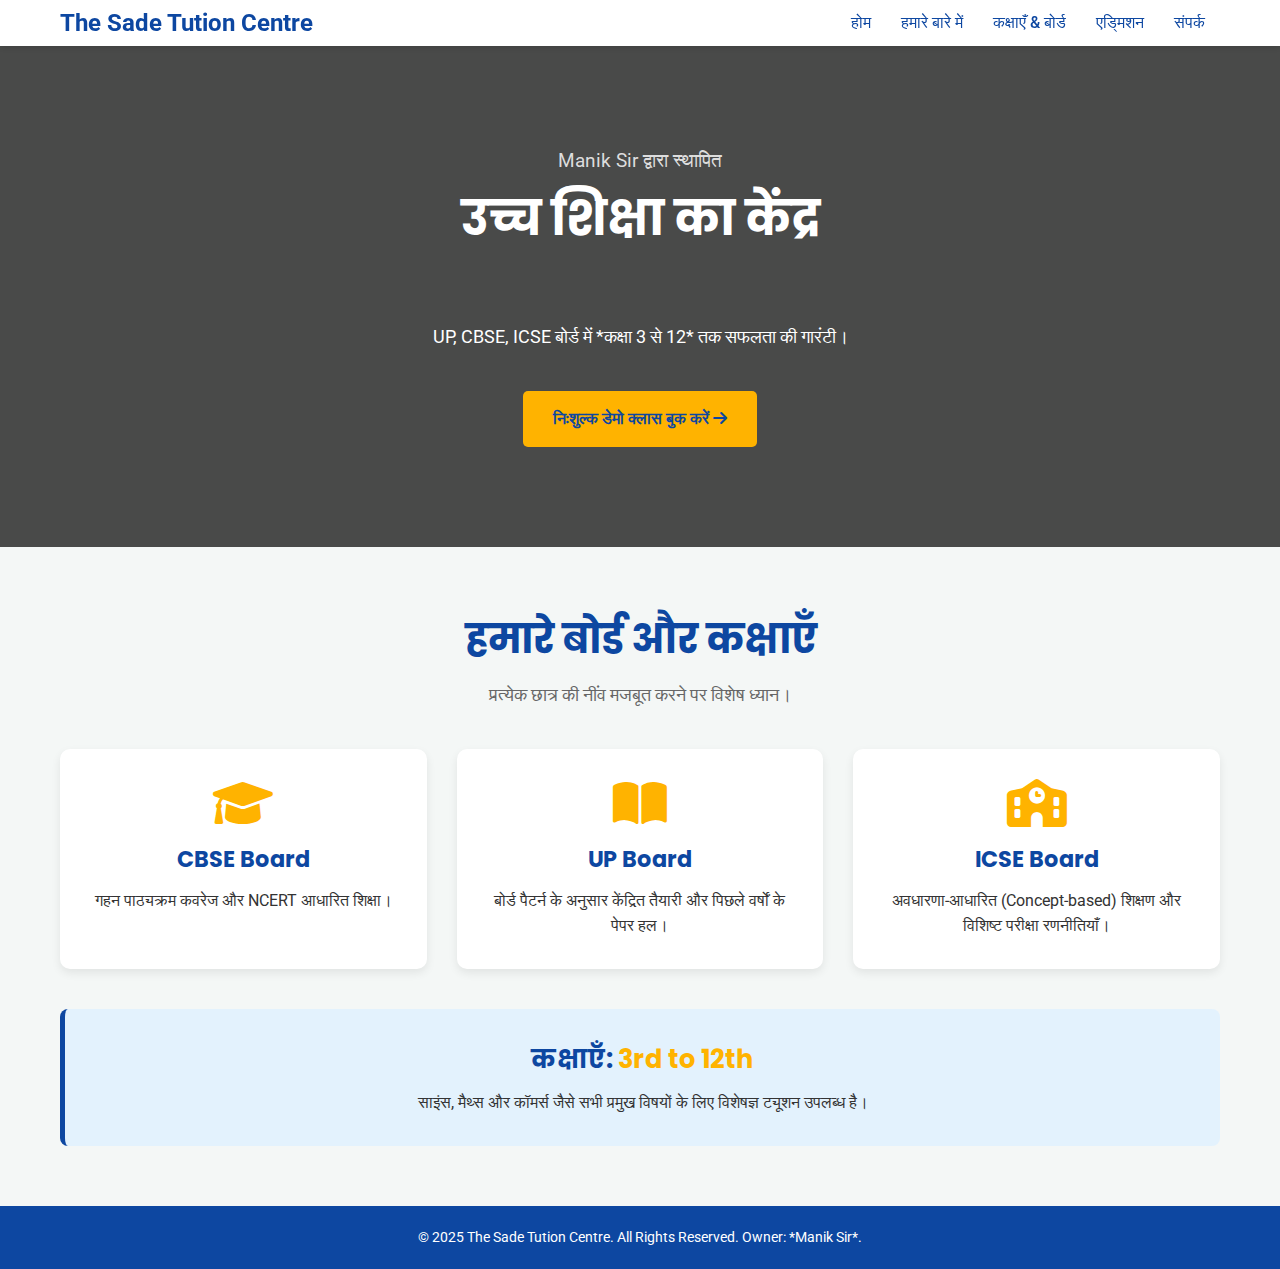
<file: index.html>
<!DOCTYPE html>
<html lang="hi">
<head>
    <meta charset="UTF-8">
    <meta name="viewport" content="width=device-width, initial-scale=1.0">
    <title>The Sade Tution Centre - Higher Learning</title>
    <link rel="stylesheet" href="style.css">
    <link href="https://fonts.googleapis.com/css2?family=Poppins:wght@400;600;700&family=Roboto:wght@400;500&display=swap" rel="stylesheet">
    <link rel="stylesheet" href="https://cdnjs.cloudflare.com/ajax/libs/font-awesome/6.0.0-beta3/css/all.min.css">
</head>
<body>
    <header>
        <nav class="container">
            <a href="#" class="logo">The Sade Tution Centre</a>
            <div class="menu-toggle" id="mobile-menu">
                <span class="bar"></span>
                <span class="bar"></span>
                <span class="bar"></span>
            </div>
            <ul class="nav-links" id="nav-links">
                <li><a href="index.html">होम</a></li>
                <li><a href="about.html">हमारे बारे में</a></li>
                <li><a href="co.html">कक्षाएँ & बोर्ड</a></li>
                <li><a href="https://form.jotform.com/dakshkumr1050/the-sade-registration-form">एड्मिशन</a></li>

                <li><a href="contect.html">संपर्क</a></li>
            </ul>
        </nav>
    </header>

    <section id="home" class="hero">
        <div class="container hero-content">
            <p class="owner-greeting">Manik Sir द्वारा स्थापित</p>
            <h1>उच्च शिक्षा का केंद्र</h1>
            <h2 id="typing-text"></h2> <p class="hero-description">UP, CBSE, ICSE बोर्ड में *कक्षा 3 से 12* तक सफलता की गारंटी।</p>
            <a href="https://form.jotform.com/dakshkumr1050/Thesadedemo" class="cta-button">निःशुल्क डेमो क्लास बुक करें <i class="fas fa-arrow-right"></i></a>
        </div>
    </section>

    <section id="courses" class="courses container">
        <h2>हमारे बोर्ड और कक्षाएँ</h2>
        <p class="section-subtitle">प्रत्येक छात्र की नींव मजबूत करने पर विशेष ध्यान।</p>
        
        <div class="board-grid">
            <div class="board-card">
                <i class="fas fa-graduation-cap"></i>
                <h3>CBSE Board</h3>
                <p>गहन पाठ्यक्रम कवरेज और NCERT आधारित शिक्षा।</p>
            </div>
            <div class="board-card">
                <i class="fas fa-book-open"></i>
                <h3>UP Board</h3>
                <p>बोर्ड पैटर्न के अनुसार केंद्रित तैयारी और पिछले वर्षों के पेपर हल।</p>
            </div>
            <div class="board-card">
                <i class="fas fa-school"></i>
                <h3>ICSE Board</h3>
                <p>अवधारणा-आधारित (Concept-based) शिक्षण और विशिष्ट परीक्षा रणनीतियाँ।</p>
            </div>
        </div>

        <div class="classes-info">
            <h3>कक्षाएँ: <span class="highlight">3rd to 12th</span></h3>
            <p>साइंस, मैथ्स और कॉमर्स जैसे सभी प्रमुख विषयों के लिए विशेषज्ञ ट्यूशन उपलब्ध है।</p>
        </div>
    </section>

    <footer>
        <div class="container">
            <p>&copy; 2025 The Sade Tution Centre. All Rights Reserved. Owner: *Manik Sir*.</p>
        </div>
    </footer>

    <script src="main.js"></script>
</body>
</html>
</file>
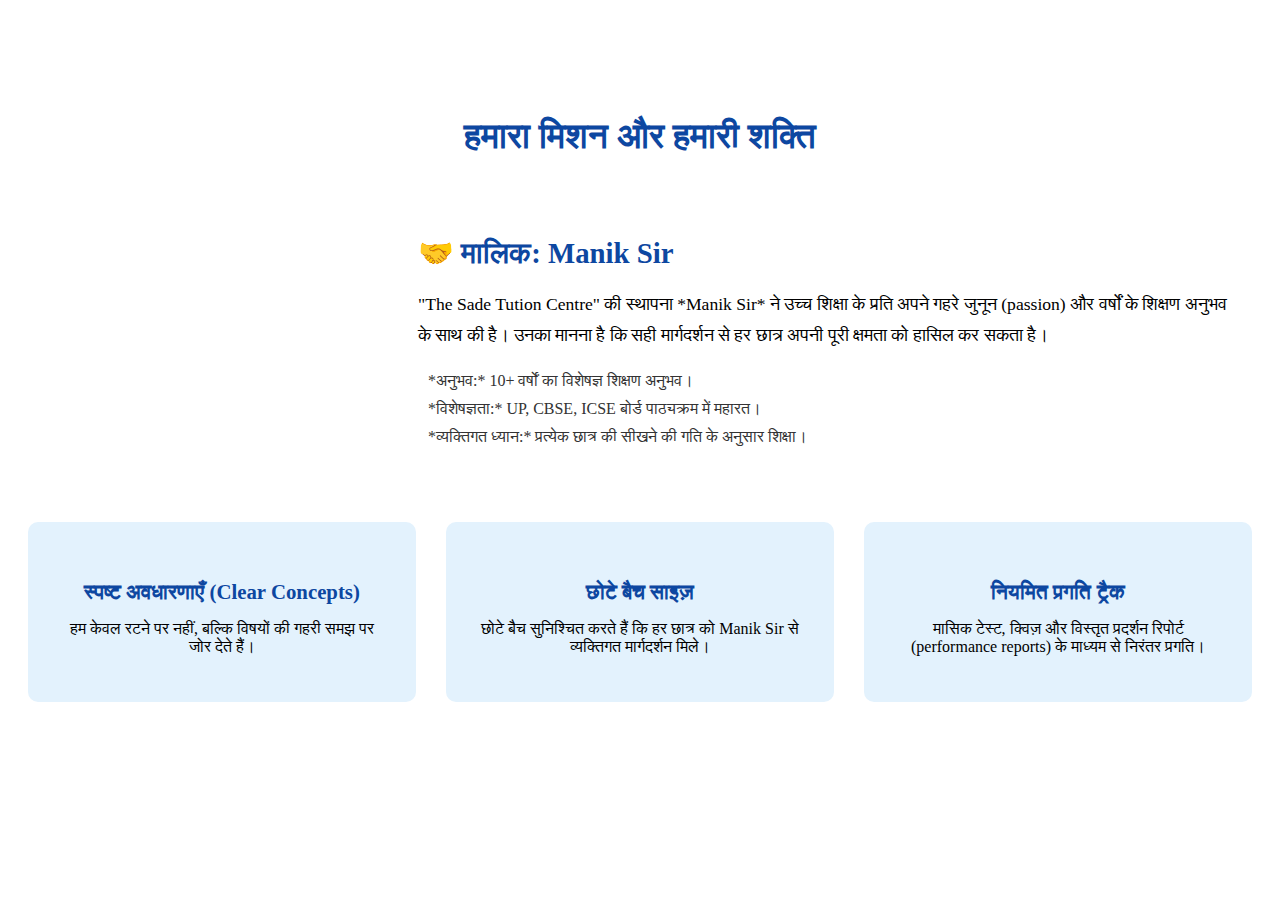
<file: about.html>
<!DOCTYPE html>
<html>

<head>
  <meta charset="UTF-8">
  <meta name="viewport" content="width=device-width, initial-scale=1">
  <title>About Us</title>
</head>
<style >
  /* --- About Us Section --- */
.about-us {
    padding: 80px 20px;
    background-color: #ffffff; /* White background for clean look */
    text-align: center;
}

.section-title {
    font-size: 2.2em;
    margin-bottom: 50px;
    color: #0d47a1;
    text-align: center;
}

.owner-profile {
    display: flex;
    flex-wrap: wrap; /* Allows wrapping on smaller screens */
    align-items: center;
    gap: 40px;
    margin-bottom: 60px;
    text-align: left;
}

.profile-image {
    flex: 1;
    min-width: 250px;
    max-width: 350px;
    border-radius: 50%; /* Circular image */
    overflow: hidden;
    box-shadow: 0 8px 15px rgba(0, 0, 0, 0.15);
}

.profile-image img {
    width: 100%;
    height: auto;
    display: block;
}

.profile-details {
    flex: 2;
    padding-right: 20px;
}

.profile-details h3 {
    font-size: 1.8em;
    color: #0d47a1;
    margin-bottom: 15px;
}

.manik-sir-intro {
    font-size: 1.1em;
    margin-bottom: 20px;
    line-height: 1.8;
}

.profile-details ul {
    list-style: none;
    padding: 0;
}

.profile-details ul li {
    margin-bottom: 10px;
    font-size: 1em;
    color: #333;
}

.profile-details ul li i {
    color: #ffb300; /* Yellow checkmark */
    margin-right: 10px;
}

/* --- Features Grid --- */
.features-grid {
    display: grid;
    grid-template-columns: repeat(auto-fit, minmax(280px, 1fr));
    gap: 30px;
    text-align: center;
}

.feature-card {
    background-color: #e3f2fd; /* Light Blue */
    padding: 30px;
    border-radius: 10px;
    transition: background-color 0.3s, transform 0.3s;
}

.feature-card:hover {
    background-color: #0d47a1;
    transform: translateY(-5px);
}

.feature-card:hover h4, .feature-card:hover p, .feature-card:hover i {
    color: #fff; /* White text on hover */
}

.feature-card i {
    font-size: 2.5em;
    color: #ffb300;
    margin-bottom: 15px;
    transition: color 0.3s;
}

.feature-card h4 {
    font-size: 1.3em;
    margin-bottom: 10px;
    color: #0d47a1;
    transition: color 0.3s;
}

/* Media Query for smaller screens */
@media (max-width: 768px) {
    .owner-profile {
        flex-direction: column;
        text-align: center;
    }

    .profile-image {
        margin: 0 auto 20px;
    }

    .profile-details {
        padding-right: 0;
    }

    .profile-details ul {
        text-align: left;
        padding-left: 20px;
    }
}

</style>

<body>
  <section id="about" class="about-us container">
    <h2 class="section-title">हमारा मिशन और हमारी शक्ति</h2>
    
    <div class="owner-profile">
        <div class="profile-image">
             
        </div>
        <div class="profile-details">
            <h3>🤝 मालिक: Manik Sir</h3>
            <p class="manik-sir-intro">
                "The Sade Tution Centre" की स्थापना *Manik Sir* ने उच्च शिक्षा के प्रति अपने गहरे जुनून (passion) और वर्षों के शिक्षण अनुभव के साथ की है। उनका मानना है कि सही मार्गदर्शन से हर छात्र अपनी पूरी क्षमता को हासिल कर सकता है।
            </p>
            <ul>
                <li><i class="fas fa-check-circle"></i> *अनुभव:* 10+ वर्षों का विशेषज्ञ शिक्षण अनुभव।</li>
                <li><i class="fas fa-check-circle"></i> *विशेषज्ञता:* UP, CBSE, ICSE बोर्ड पाठ्यक्रम में महारत।</li>
                <li><i class="fas fa-check-circle"></i> *व्यक्तिगत ध्यान:* प्रत्येक छात्र की सीखने की गति के अनुसार शिक्षा।</li>
            </ul>
        </div>
    </div>
    
    <div class="features-grid">
        <div class="feature-card">
            <i class="fas fa-lightbulb"></i>
            <h4>स्पष्ट अवधारणाएँ (Clear Concepts)</h4>
            <p>हम केवल रटने पर नहीं, बल्कि विषयों की गहरी समझ पर जोर देते हैं।</p>
        </div>
        <div class="feature-card">
            <i class="fas fa-users-gear"></i>
            <h4>छोटे बैच साइज़</h4>
            <p>छोटे बैच सुनिश्चित करते हैं कि हर छात्र को Manik Sir से व्यक्तिगत मार्गदर्शन मिले।</p>
        </div>
        <div class="feature-card">
            <i class="fas fa-chart-line"></i>
            <h4>नियमित प्रगति ट्रैक</h4>
            <p>मासिक टेस्ट, क्विज़ और विस्तृत प्रदर्शन रिपोर्ट (performance reports) के माध्यम से निरंतर प्रगति।</p>
        </div>
    </div>
</section>

</body>

</html>
</file>
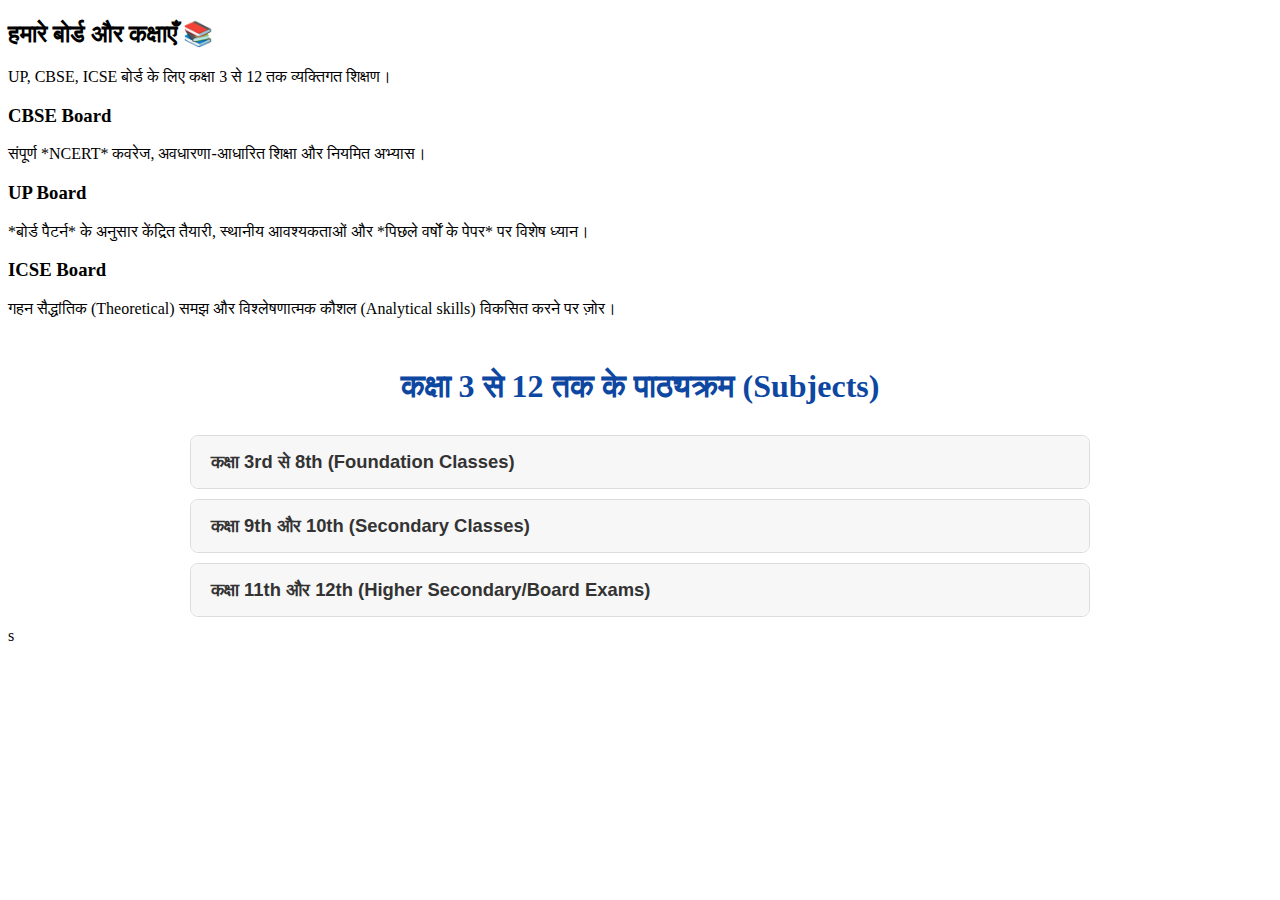
<file: co.html>
<!DOCTYPE html>
<html>

<head>
  <meta charset="UTF-8">
  <meta name="viewport" content="width=device-width, initial-scale=1">
  <title>Course</title>
</head>
<style>
  /* --- Courses Section - New Styles for Accordion --- */
.classes-title {
    font-size: 2em;
    margin-top: 50px;
    margin-bottom: 30px;
    color: #0d47a1;
    text-align: center;
}

.classes-accordion {
    max-width: 900px;
    margin: 0 auto;
    text-align: left;
}

.accordion-item {
    border: 1px solid #ddd;
    margin-bottom: 10px;
    border-radius: 8px;
    overflow: hidden;
}

.accordion-header {
    width: 100%;
    background-color: #f7f7f7;
    color: #333;
    padding: 15px 20px;
    text-align: left;
    border: none;
    cursor: pointer;
    font-size: 1.15em;
    font-weight: 600;
    display: flex;
    justify-content: space-between;
    align-items: center;
    transition: background-color 0.3s;
}

.accordion-header:hover {
    background-color: #e0e0e0;
}

.accordion-header.active {
    background-color: #0d47a1;
    color: #fff;
}

.accordion-header.active i {
    transform: rotate(180deg);
}

.accordion-header i {
    transition: transform 0.3s;
    font-size: 0.9em;
}

.accordion-content {
    max-height: 0;
    overflow: hidden;
    transition: max-height 0.5s ease-out;
    background-color: #fff;
    padding: 0 20px;
}

.accordion-content ul {
    list-style: none;
    padding: 15px 0 15px 20px;
}

.accordion-content ul li {
    padding: 5px 0;
    border-bottom: 1px dashed #eee;
}

.accordion-content h4 {
    color: #ffb300;
    margin: 15px 0 5px;
    font-size: 1.1em;
}
</style>

<body>
  <section id="courses" class="courses container">
    <h2 class="section-title">हमारे बोर्ड और कक्षाएँ 📚</h2>
    <p class="section-subtitle">UP, CBSE, ICSE बोर्ड के लिए कक्षा 3 से 12 तक व्यक्तिगत शिक्षण।</p>

    <div class="board-grid">
        <div class="board-card">
            <i class="fas fa-graduation-cap"></i>
            <h3>CBSE Board</h3>
            <p>संपूर्ण *NCERT* कवरेज, अवधारणा-आधारित शिक्षा और नियमित अभ्यास।</p>
        </div>
        <div class="board-card">
            <i class="fas fa-book-open"></i>
            <h3>UP Board</h3>
            <p>*बोर्ड पैटर्न* के अनुसार केंद्रित तैयारी, स्थानीय आवश्यकताओं और *पिछले वर्षों के पेपर* पर विशेष ध्यान।</p>
        </div>
        <div class="board-card">
            <i class="fas fa-school"></i>
            <h3>ICSE Board</h3>
            <p>गहन सैद्धांतिक (Theoretical) समझ और विश्लेषणात्मक कौशल (Analytical skills) विकसित करने पर ज़ोर।</p>
        </div>
    </div>

    <h3 class="classes-title">कक्षा 3 से 12 तक के पाठ्यक्रम (Subjects)</h3>
    
    <div class="classes-accordion">
        
        <div class="accordion-item">
            <button class="accordion-header" data-class="junior">
                कक्षा 3rd से 8th (Foundation Classes) <i class="fas fa-chevron-down"></i>
            </button>
            <div class="accordion-content">
                <ul>
                    <li>*मुख्य विषय:* गणित, विज्ञान, अंग्रेजी व्याकरण, हिंदी।</li>
                    <li>*विशेषता:* मज़बूत नींव (Strong Foundation) और सीखने की आदतों का विकास।</li>
                </ul>
            </div>
        </div>

        <div class="accordion-item">
            <button class="accordion-header" data-class="secondary">
                कक्षा 9th और 10th (Secondary Classes) <i class="fas fa-chevron-down"></i>
            </button>
            <div class="accordion-content">
                <ul>
                    <li>*मुख्य विषय:* गणित (Maths), विज्ञान (Science - Physics, Chem., Bio.), सामाजिक विज्ञान, अंग्रेजी।</li>
                    <li>*विशेषता:* बोर्ड परीक्षा की केंद्रित तैयारी और विषय-विशिष्ट विशेषज्ञता।</li>
                </ul>
            </div>
        </div>
        
        <div class="accordion-item">
            <button class="accordion-header" data-class="higher-secondary">
                कक्षा 11th और 12th (Higher Secondary/Board Exams) <i class="fas fa-chevron-down"></i>
            </button>
            <div class="accordion-content">
                <h4>Science Stream</h4>
                <ul>
                    <li>*PCB/PCM:* भौतिकी (Physics), रसायन विज्ञान (Chemistry), जीव विज्ञान (Biology)/गणित (Maths).</li>
                    <li>*फोकस:* कॉन्सेप्ट क्लैरिटी, न्यूमेरिकल प्रैक्टिस और प्रतियोगी परीक्षा का आधार।</li>
                </ul>
                
                <ul>
                    
                    <li>*फोकस:* व्यावसायिक ज्ञान और सैद्धांतिक विषयों पर गहरी पकड़।</li>
                </ul>
            </div>
        </div>
    </div>
</section>
<script >
  // Accordion Functionality for Courses Section
document.addEventListener('DOMContentLoaded', () => {
    // Existing code for Mobile Menu and Typing Effect should be here.

    const accordionHeaders = document.querySelectorAll('.accordion-header');

    accordionHeaders.forEach(header => {
        header.addEventListener('click', () => {
            const content = header.nextElementSibling;
            
            // Toggle 'active' class on header
            header.classList.toggle('active');

            // Toggle content visibility (slide up/down effect)
            if (content.style.maxHeight) {
                // If content is open, close it
                content.style.maxHeight = null;
                content.style.padding = '0 20px'; // Reset padding when closing
            } else {
                // If content is closed, open it
                // Set max-height to scrollHeight to allow transition effect
                content.style.maxHeight = content.scrollHeight + "px";
                content.style.padding = '15px 20px'; // Set padding when opening
            }
        });
    });
});

</script>
</body>

</html>s
</file>
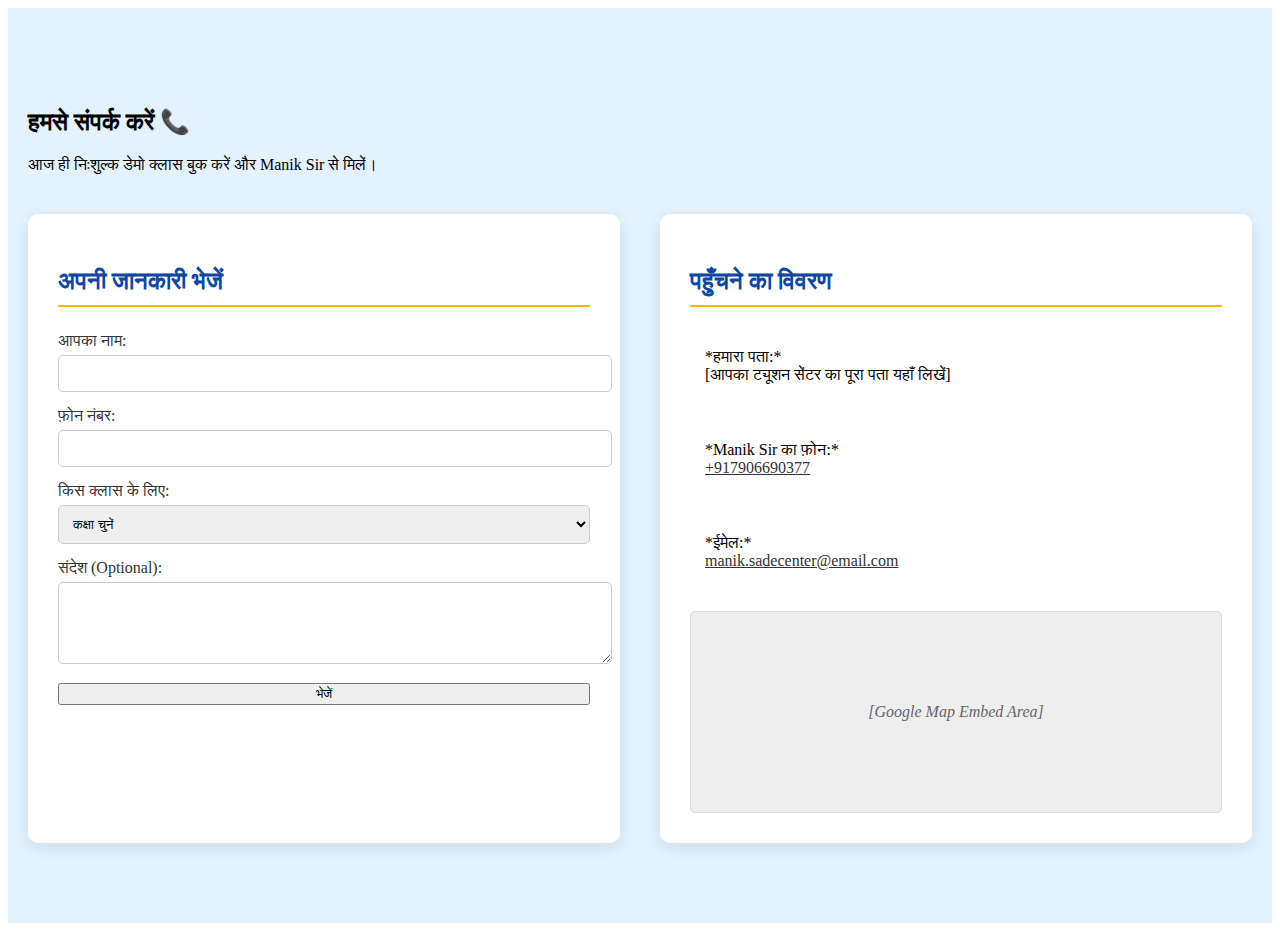
<file: contect.html>
<!DOCTYPE html>
<html>

<head>
  <meta charset="UTF-8">
  <meta name="viewport" content="width=device-width, initial-scale=1">
  <title></title>
</head>
<style>/* --- Contact Us Section --- */
.contact-us {
    padding: 80px 20px;
    background-color: #e3f2fd; /* Light Blue Background */
}

.contact-layout {
    display: flex;
    gap: 40px;
    margin-top: 40px;
}

.contact-form-container, .contact-info {
    flex: 1;
    min-width: 300px;
    background-color: #fff;
    padding: 30px;
    border-radius: 10px;
    box-shadow: 0 4px 15px rgba(0, 0, 0, 0.1);
}

.contact-form-container h3, .contact-info h3 {
    font-size: 1.5em;
    color: #0d47a1;
    margin-bottom: 25px;
    border-bottom: 2px solid #ffb300;
    padding-bottom: 10px;
}

/* Form Styles */
.form-group {
    margin-bottom: 15px;
}

.form-group label {
    display: block;
    margin-bottom: 5px;
    font-weight: 500;
    color: #333;
}

.form-group input, .form-group select, .form-group textarea {
    width: 100%;
    padding: 10px;
    border: 1px solid #ccc;
    border-radius: 5px;
    font-family: 'Roboto', sans-serif;
}

.submit-btn {
    width: 100%;
    text-align: center;
    cursor: pointer;
}

.form-message {
    margin-top: 15px;
    font-weight: 600;
    color: green; /* Success color */
}

/* Contact Info Styles */
.info-item {
    display: flex;
    align-items: flex-start;
    margin-bottom: 25px;
}

.info-item i {
    font-size: 1.5em;
    color: #ffb300;
    margin-right: 15px;
    margin-top: 5px;
}

.info-item p a {
    color: #333;
    font-weight: 500;
}

.map-placeholder {
    height: 200px;
    background-color: #eee;
    border-radius: 5px;
    display: flex;
    justify-content: center;
    align-items: center;
    color: #666;
    margin-top: 20px;
    font-style: italic;
    border: 1px solid #ddd;
}

/* Media Query for Responsiveness */
@media (max-width: 900px) {
    .contact-layout {
        flex-direction: column;
    }
}

  
</style>

<body>
  <section id="contact" class="contact-us">
    <div class="container">
        <h2 class="section-title">हमसे संपर्क करें 📞</h2>
        <p class="section-subtitle">आज ही निःशुल्क डेमो क्लास बुक करें और Manik Sir से मिलें।</p>

        <div class="contact-layout">
            
            <div class="contact-form-container">
                <h3>अपनी जानकारी भेजें</h3>
                <form id="contactForm">
                    <div class="form-group">
                        <label for="name">आपका नाम:</label>
                        <input type="text" id="name" name="name" required>
                    </div>
                    <div class="form-group">
                        <label for="phone">फ़ोन नंबर:</label>
                        <input type="tel" id="phone" name="phone" required>
                    </div>
                    <div class="form-group">
                        <label for="class">किस क्लास के लिए:</label>
                        <select id="class" name="class" required>
                            <option value="">कक्षा चुनें</option>
                            <option value="3-8">कक्षा 3rd से 8th</option>
                            <option value="9-10">कक्षा 9th से 10th</option>
                            <option value="11-12-sci">कक्षा 11th/12th Science</option>
                      
                        </select>
                    </div>
                    <div class="form-group">
                        <label for="message">संदेश (Optional):</label>
                        <textarea id="message" name="message" rows="4"></textarea>
                    </div>
                    <button type="submit" class="cta-button submit-btn">भेजें</button>
                    <p id="formMessage" class="form-message"></p>
                </form>
            </div>

            <div class="contact-info">
                <h3>पहुँचने का विवरण</h3>
                <div class="info-item">
                    <i class="fas fa-map-marker-alt"></i>
                    <p>
                        *हमारा पता:*<br>
                        [आपका ट्यूशन सेंटर का पूरा पता यहाँ लिखें]
                    </p>
                </div>
                <div class="info-item">
                    <i class="fas fa-phone-alt"></i>
                    <p>
                        *Manik Sir का फ़ोन:*<br>
                        <a href="tel:+91XXXXXXXXXX"> +917906690377</a>
                    </p>
                </div>
                <div class="info-item">
                    <i class="fas fa-envelope"></i>
                    <p>
                        *ईमेल:*<br>
                        <a href="mailto:manik.sadecenter@email.com">manik.sadecenter@email.com</a>
                    </p>
                </div>

                <div class="map-placeholder">
                    [Google Map Embed Area]
                </div>
            </div>
        </div>
    </div>
</section>
<script>// Contact Form Submission Simulation
document.addEventListener('DOMContentLoaded', () => {
    // Existing code for Mobile Menu and Typing Effect should be here.
    // ...

    const contactForm = document.getElementById('contactForm');
    const formMessage = document.getElementById('formMessage');

    if (contactForm) {
        contactForm.addEventListener('submit', function(e) {
            e.preventDefault(); // Stop default form submission

            // Simple validation check (can be expanded)
            const name = document.getElementById('name').value;
            const phone = document.getElementById('phone').value;
            const selectedClass = document.getElementById('class').value;

            if (name === "" || phone === "" || selectedClass === "") {
                formMessage.textContent = 'कृपया सभी आवश्यक फ़ील्ड भरें।';
                formMessage.style.color = 'red';
                return;
            }

            // Simulate sending data (in a real scenario, this would send data to a server)
            console.log('Form Submitted!', { name, phone, selectedClass });

            // Display success message
            formMessage.textContent = '✅ आपका संदेश Manik Sir को सफलतापूर्वक भेज दिया गया है! हम जल्द ही संपर्क करेंगे।';
            formMessage.style.color = 'green';
            
            // Clear the form
            contactForm.reset();

            // Clear message after 5 seconds
            setTimeout(() => {
                formMessage.textContent = '';
            }, 5000);
        });
    }
});
</script>

</body>

</html>
</file>
<file: style.css>
/* Global Reset and Base Styles */
* {
    margin: 0;
    padding: 0;
    box-sizing: border-box;
}

body {
    font-family: 'Roboto', sans-serif;
    line-height: 1.6;
    color: #333;
    background-color: #f4f7f6;
}

.container {
    max-width: 1200px;
    margin: 0 auto;
    padding: 0 20px;
}

h1, h2, h3 {
    font-family: 'Poppins', sans-serif;
    color: #0d47a1; /* Deep Blue - Trust and Education */
}

a {
    text-decoration: none;
    color: #0d47a1;
}

/* --- Navigation Bar (Header) --- */
header {
    background-color: #fff;
    box-shadow: 0 2px 5px rgba(0, 0, 0, 0.1);
    position: sticky;
    top: 0;
    z-index: 1000;
}

nav {
    display: flex;
    justify-content: space-between;
    align-items: center;
    padding: 15px 0;
}

.logo {
    font-size: 1.5em;
    font-weight: 700;
    color: #0d47a1;
}

.nav-links {
    display: flex;
    list-style: none;
}

.nav-links li a {
    padding: 10px 15px;
    display: block;
    font-weight: 500;
    transition: color 0.3s;
}

.nav-links li a:hover {
    color: #ffb300; /* Amber Yellow - Secondary Color */
}

.menu-toggle {
    display: none; /* Hide on desktop */
}

/* --- Hero Section --- */
.hero {
    background: linear-gradient(rgba(0, 0, 0, 0.7), rgba(0, 0, 0, 0.7)), url(''); 
    background-size: cover;
    background-position: center;
    color: #fff;
    text-align: center;
    padding: 100px 20px;
}

.hero h1 {
    font-size: 3em;
    margin-bottom: 10px;
    color: #fff;
}

.hero h2 {
    font-size: 1.8em;
    margin-bottom: 25px;
    height: 30px; /* JS text container height */
    color: #ffb300; /* Highlighted text color */
}

.owner-greeting {
    font-size: 1.2em;
    font-weight: 400;
    margin-bottom: 5px;
    color: #ddd;
}

.hero-description {
    font-size: 1.1em;
    margin-bottom: 40px;
    max-width: 600px;
    margin-left: auto;
    margin-right: auto;
}

.cta-button {
    background-color: #ffb300;
    color: #0d47a1;
    padding: 15px 30px;
    border-radius: 5px;
    font-weight: 600;
    transition: background-color 0.3s;
    border: none;
    display: inline-block;
}

.cta-button:hover {
    background-color: #ffd54f;
}

/* --- Courses Section --- */
.courses {
    padding: 60px 20px;
    text-align: center;
}

.courses h2 {
    font-size: 2.5em;
    margin-bottom: 10px;
}

.section-subtitle {
    font-size: 1.1em;
    color: #666;
    margin-bottom: 40px;
}

.board-grid {
    display: grid;
    grid-template-columns: repeat(auto-fit, minmax(280px, 1fr));
    gap: 30px;
    margin-bottom: 40px;
}

.board-card {
    background-color: #fff;
    padding: 30px;
    border-radius: 10px;
    box-shadow: 0 4px 10px rgba(0, 0, 0, 0.08);
    transition: transform 0.3s, box-shadow 0.3s;
    text-align: center;
}

.board-card:hover {
    transform: translateY(-5px);
    box-shadow: 0 8px 20px rgba(0, 0, 0, 0.15);
}

.board-card i {
    font-size: 3em;
    color: #ffb300;
    margin-bottom: 15px;
}

.board-card h3 {
    margin-bottom: 10px;
    font-size: 1.4em;
}

.classes-info {
    padding: 30px;
    background-color: #e3f2fd; /* Light Blue Background */
    border-radius: 8px;
    border-left: 5px solid #0d47a1;
}

.classes-info h3 {
    font-size: 1.6em;
    margin-bottom: 10px;
}

.highlight {
    color: #ffb300;
    font-weight: 700;
}

/* --- Footer --- */
footer {
    background-color: #0d47a1;
    color: #fff;
    text-align: center;
    padding: 20px 0;
    font-size: 0.9em;
}

/* --- Media Queries for Mobile Responsiveness --- */
@media (max-width: 768px) {
    .nav-links {
        display: none;
        flex-direction: column;
        width: 100%;
        position: absolute;
        top: 60px; /* Header height */
        left: 0;
        background-color: #fff;
        box-shadow: 0 4px 5px rgba(0, 0, 0, 0.1);
        padding-bottom: 10px;
    }

    .nav-links.active {
        display: flex;
    }

    .nav-links li a {
        text-align: center;
        padding: 15px 0;
        border-bottom: 1px solid #eee;
    }

    .menu-toggle {
        display: block;
        cursor: pointer;
    }

    .menu-toggle .bar {
        display: block;
        width: 25px;
        height: 3px;
        margin: 5px auto;
        -webkit-transition: all 0.3s ease-in-out;
        transition: all 0.3s ease-in-out;
        background-color: #0d47a1;
    }

    .hero h1 {
        font-size: 2.2em;
    }
    
    .hero h2 {
        font-size: 1.4em;
    }
    
    .board-grid {
        grid-template-columns: 1fr;
    }
}
</file>
